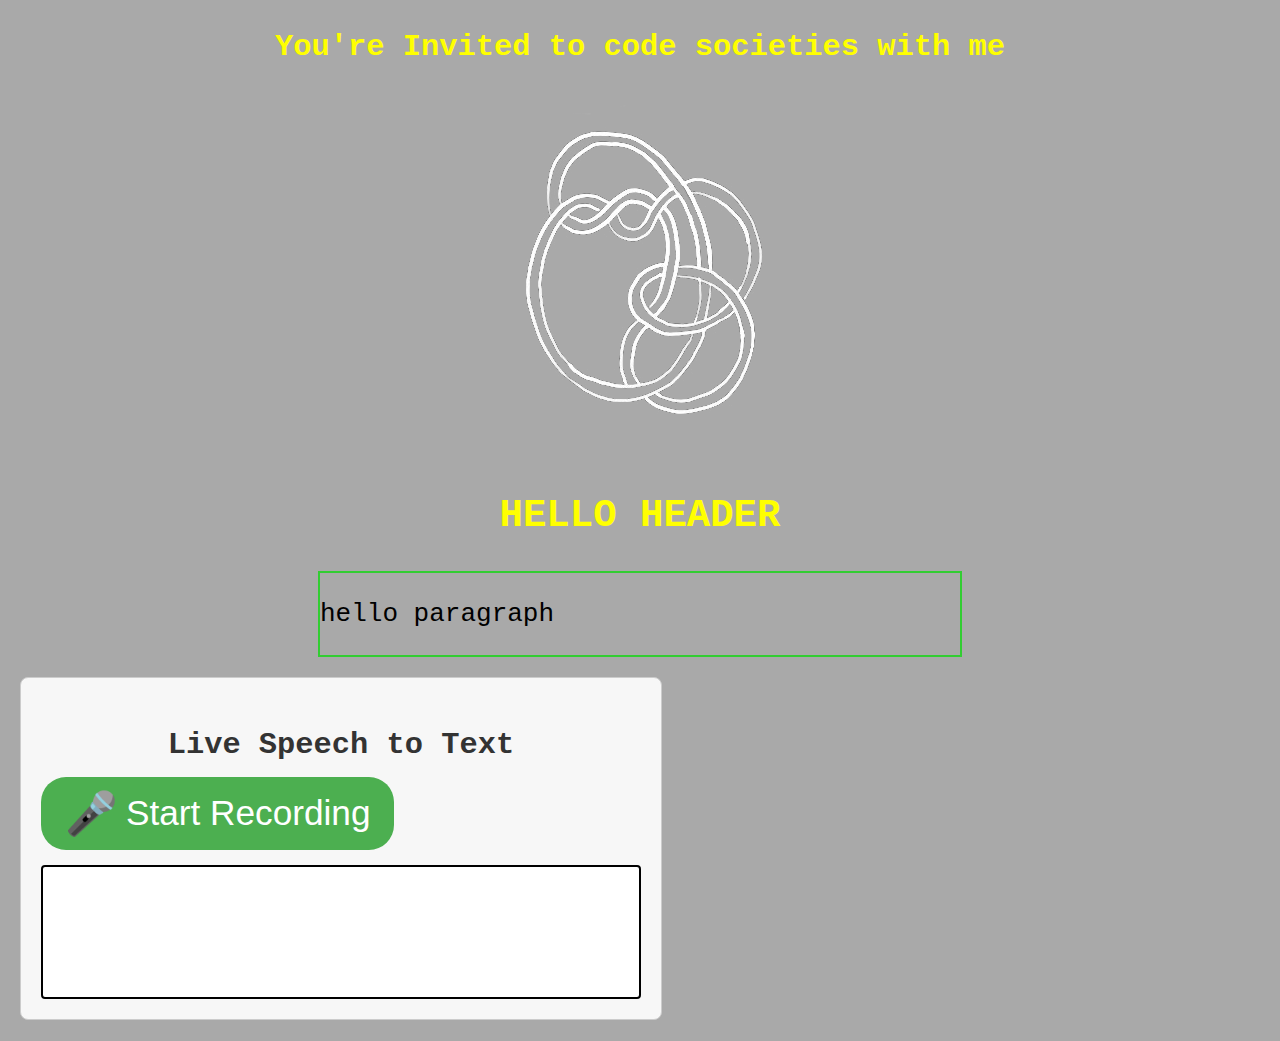
<file: 00_audio_speech/index.html>
<!DOCTYPE html>
<html lang="en">

<head>
  <meta charset="utf-8">
  <meta name="viewport" content="width=device-width, initial-scale=1">
  <link rel="stylesheet" type="text/css" href="style.css">
  <title>You're Invited</title>
</head>

<body>
  <h3>You're Invited to code societies with me</h3>
    <img src="assets/knot1.png"></img>
    <h2>HELLO HEADER</h2>
    <div class="my-fun-class">
      <p>
        hello paragraph
      </p>
    </div>

    <div class="speech-to-text-container">
      <h3>Live Speech to Text</h3>
      <button id="startRecording" class="mic-button">
        <span class="mic-icon">🎤</span>
        Start Recording
      </button>
      <div id="transcriptionResult" class="transcription-box"></div>
    </div>

    <script src="https://code.jquery.com/jquery-3.4.1.min.js" integrity="sha256-CSXorXvZcTkaix6Yvo6HppcZGetbYMGWSFlBw8HfCJo=" crossorigin="anonymous"></script>
    <script type="text/javascript" src="script.js"></script>
</body>

</html>
</file>
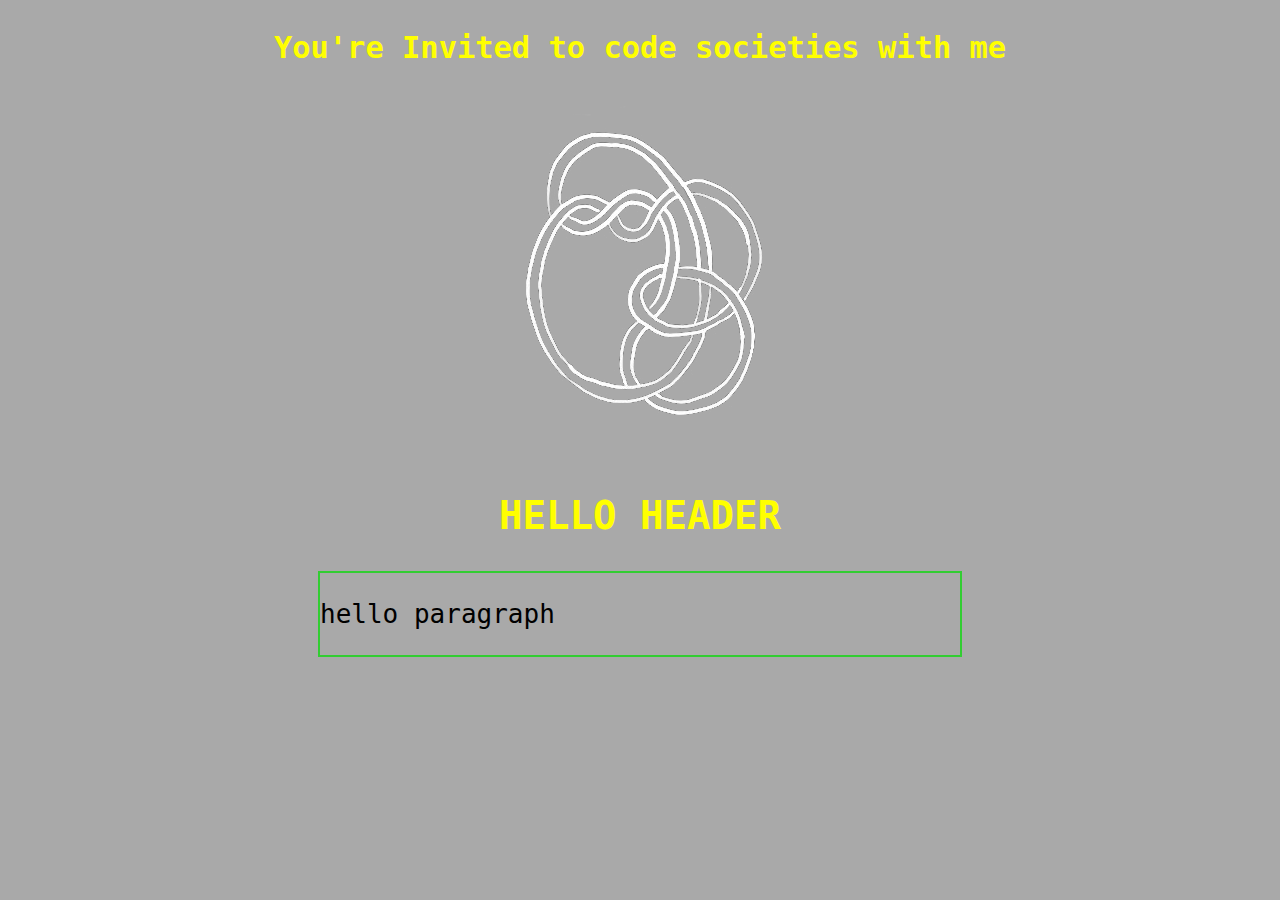
<file: 00_basic_template copy/index.html>
<!DOCTYPE html>
<html lang="en">

<head>
  <meta charset="utf-8">
  <meta name="viewport" content="width=device-width, initial-scale=1">
  <link rel="stylesheet" type="text/css" href="style.css">
  <title>You're Invited</title>
</head>

<body>
  <h3>You're Invited to code societies with me</h3>
    <img src="assets/knot1.png"></img>
    <h2>HELLO HEADER</h2>
    <div class="my-fun-class">
      <p>
        hello paragraph
      </p>
    </div>


    <script src="https://code.jquery.com/jquery-3.4.1.min.js" integrity="sha256-CSXorXvZcTkaix6Yvo6HppcZGetbYMGWSFlBw8HfCJo=" crossorigin="anonymous"></script>
    <script type="text/javascript" src="script.js"></script>
</body>

</html>
</file>
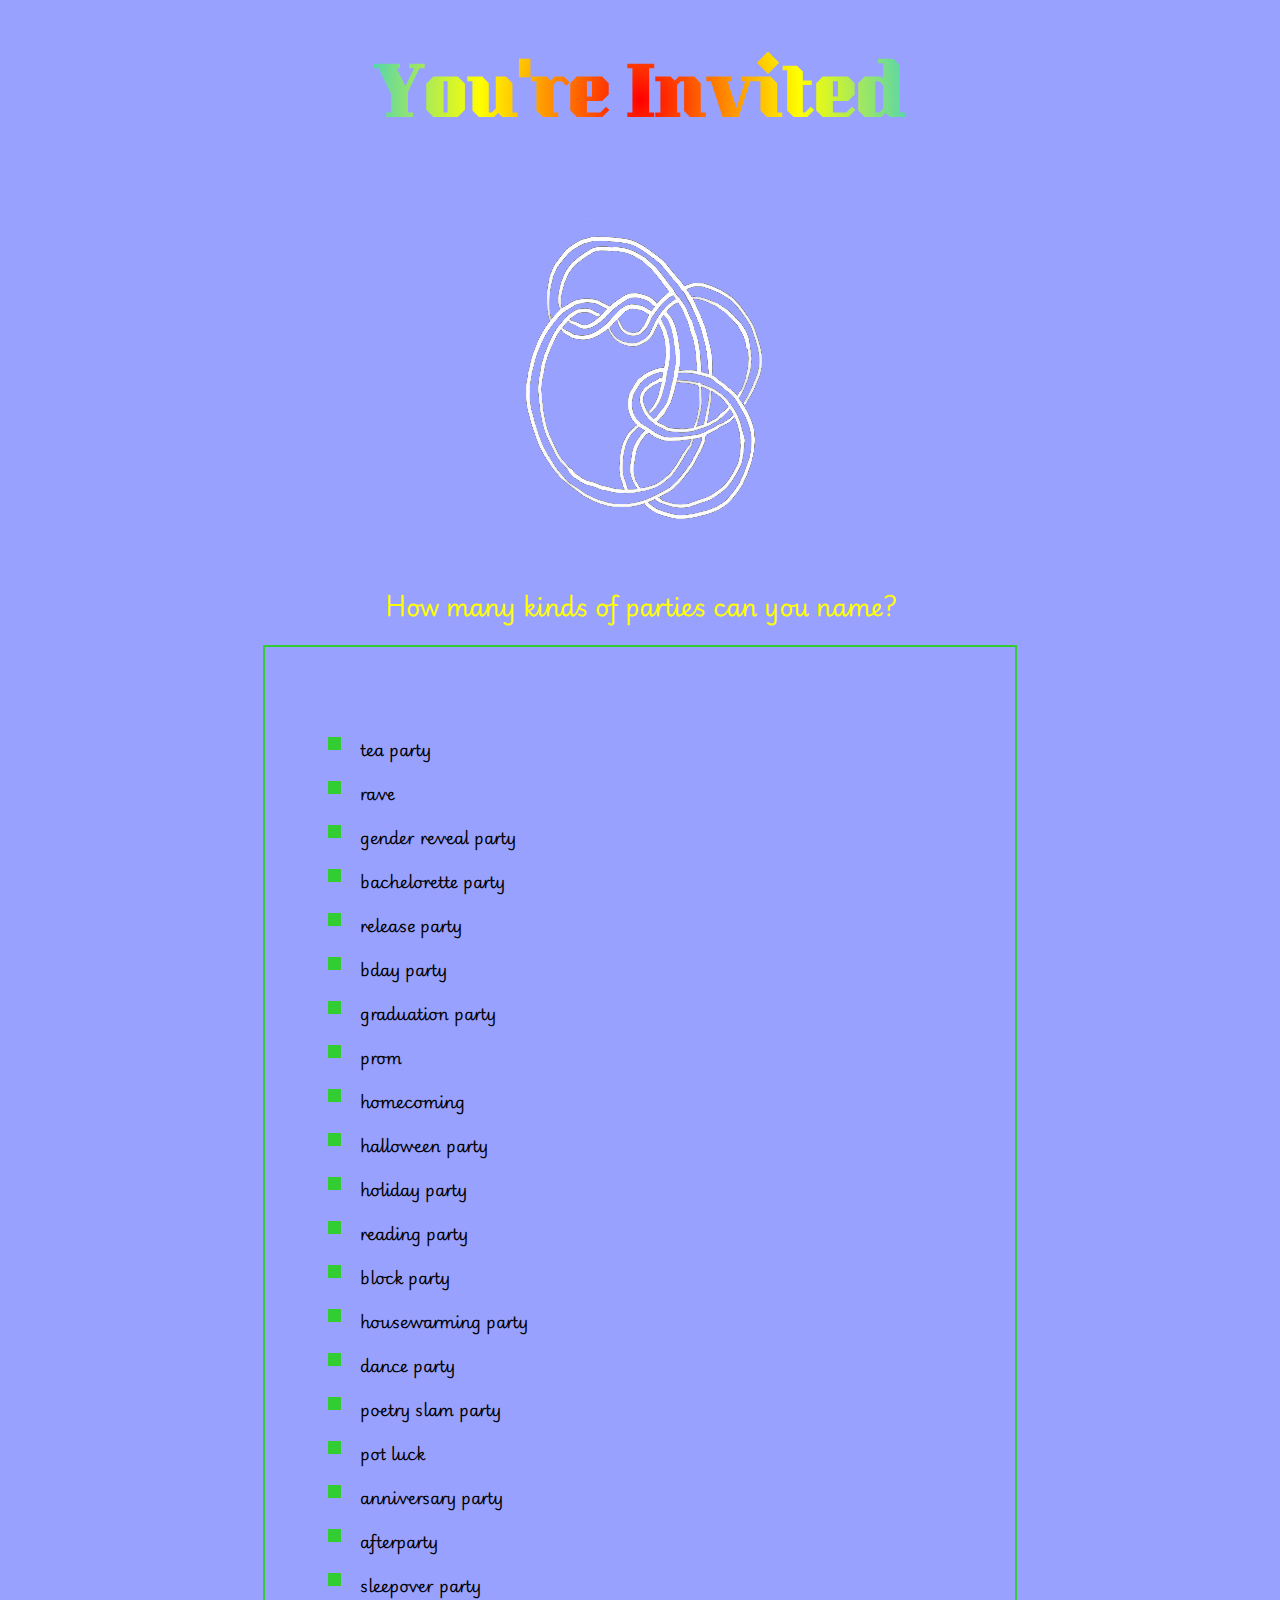
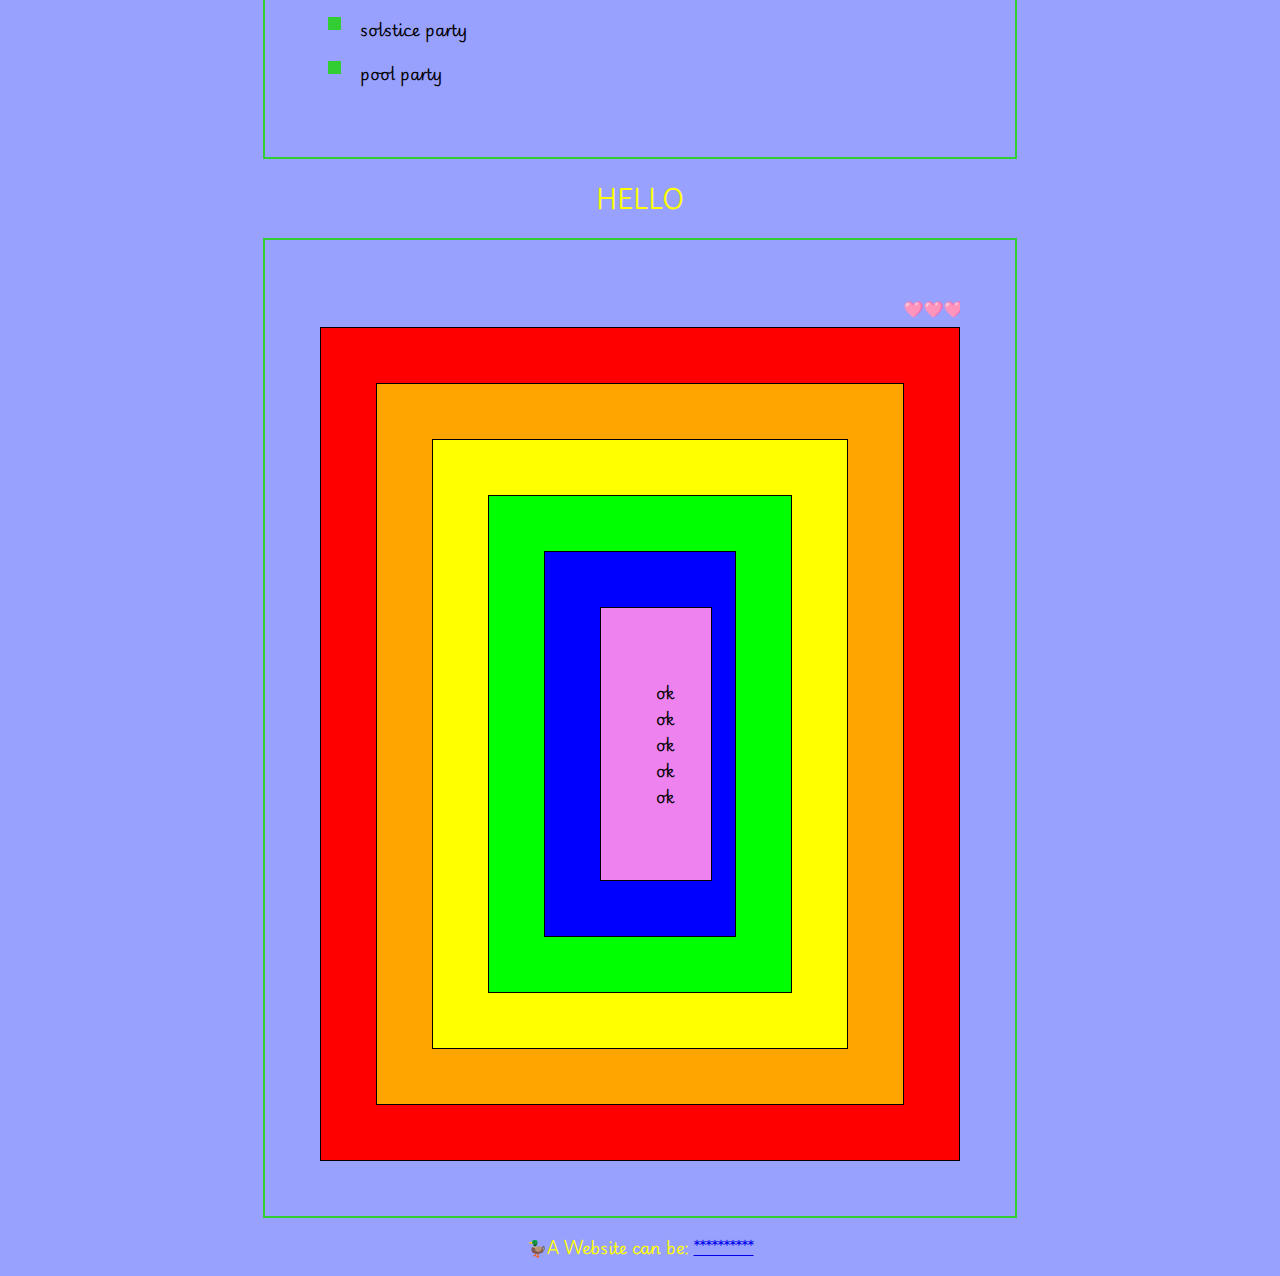
<file: 00_parties/index.html>
<!DOCTYPE html>
<html lang="en">

<head>
  <meta charset="utf-8">
  <meta name="viewport" content="width=device-width, initial-scale=1">
  <link rel="stylesheet" type="text/css" href="style.css">

  <title>You're Invited YES U R </title>
</head>

<body>
  <h1>You're Invited</h1>
    <img src="assets/knot1.png"></img>
    <h2>How many kinds of parties can you name?</h2>
    <div class="my-fun-class">
      <ul>
        <li>
          tea party
        </li>
        <li>rave</li>
        <li>gender reveal party</li>
        <li>bachelorette party</li>
        <li>release party</li>
        <li>bday party</li>
        <li>graduation party</li>
        <li>prom</li>
        <li>homecoming</li>
        <li>halloween party</li>
        <li>holiday party</li>
        <li>reading party</li>
        <li>block party</li>
        <li>
          housewarming party
        </li>
        <li>
          dance party
        </li>
        <li>
          poetry slam party
        </li>
        <li>
          pot luck
        </li>
        <li>
          anniversary party
        </li>
        <li>
          afterparty
        </li>
        <li>
          sleepover party
        </li>
        <li>
          solstice party
        </li>
        <li>
          pool party
        </li>

      </ul>

    </div>

    <h2>HELLO</h2>
    <div class="my-fun-class">
      <marquee>
        🩷🩷🩷🩷🩷🩷🩷🩷🩷🩷🩷🩷🩷🩷🩷🩷🩷🩷🩷
      </marquee>
<div class="banana">
  <div class="orange">
    <div class="yellow">
      <div class="green">
        <div class="blue">
          <div class="violet">
            <p>
                ok ok ok ok ok
              </p>
            </div>
        </div>
      </div>
    </div>
  </div>
</div>

    </div>



      <p>🦆A Website can be: <a href="https://www.are.na/ian-mcdonald/an-idea-for-a-website">**********</a><p>
    <script src="https://code.jquery.com/jquery-3.4.1.min.js" integrity="sha256-CSXorXvZcTkaix6Yvo6HppcZGetbYMGWSFlBw8HfCJo=" crossorigin="anonymous"></script>
    <script type="text/javascript" src="script.js"></script>
</body>

</html>
</file>
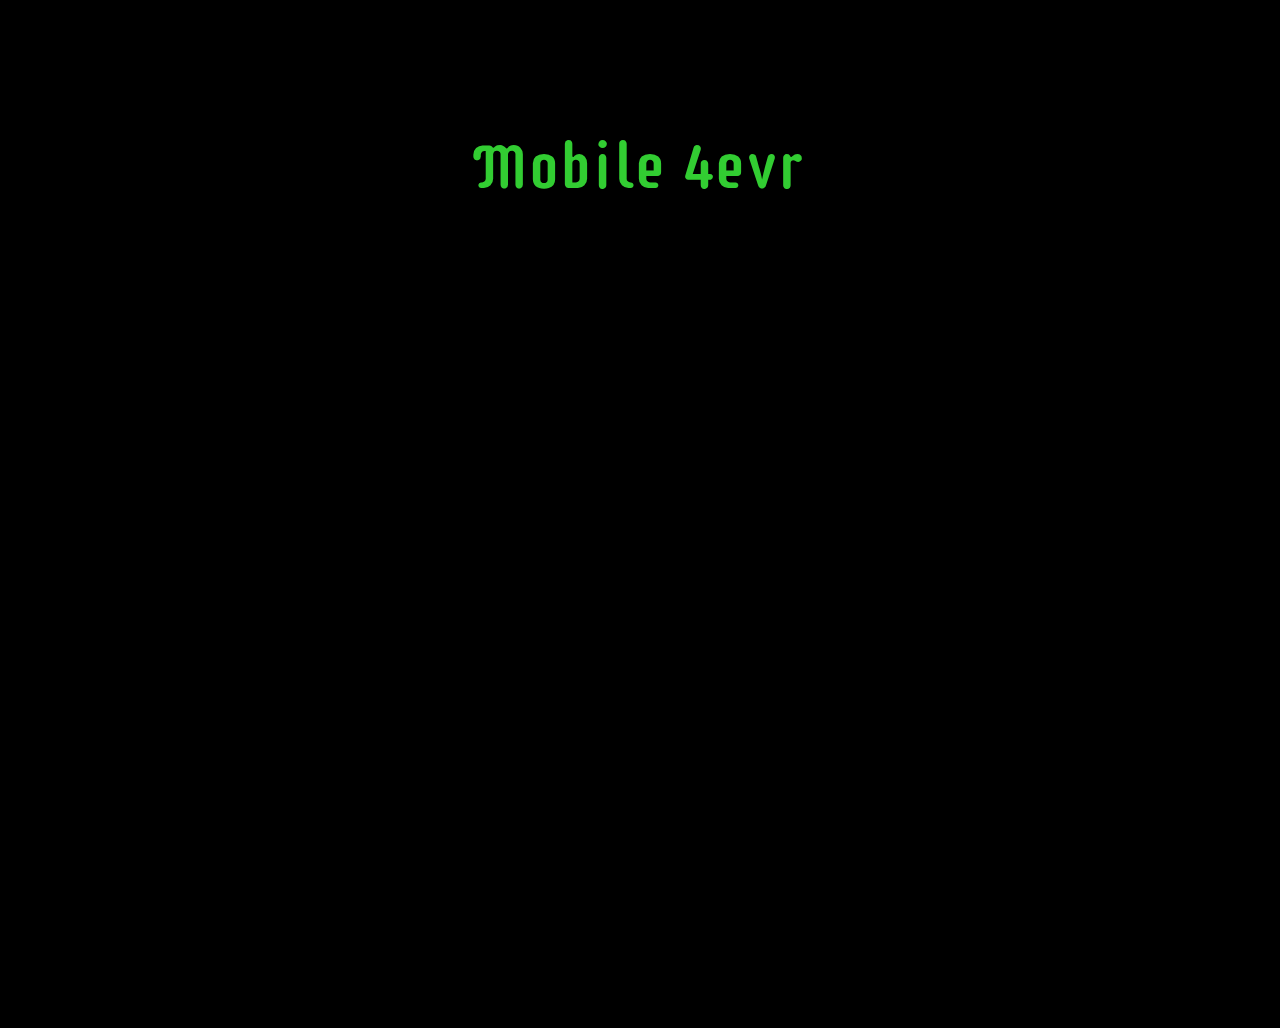
<file: 01_only_visible_on_mobile/index.html>
<!DOCTYPE html>
<html>

<head>
  <!-- this line specifies the character set and helps you use emojis! -->
  <meta charset="utf-8">
  <!-- this line helps you make a responsive site -->
  <meta name="viewport" content="width=device-width,initial-scale=1">
  <script
  src="https://code.jquery.com/jquery-3.4.1.min.js"
  integrity="sha256-CSXorXvZcTkaix6Yvo6HppcZGetbYMGWSFlBw8HfCJo="
  crossorigin="anonymous"></script>
  <link href="https://fonts.googleapis.com/css?family=Supermercado+One" rel="stylesheet">
  <link rel="stylesheet" href="main.css">
  <title>Mobile Only</title>
</head>

<body>
  <!-- HTML goes here! -->

  <p class="desktop_visible">Mobile 4evr</p>

<div class="mobile_visible">
  <h2>Welcome to my mobile-only site!</h2>

  <p>Can you think of a practical or expressive reason you might want a website to be drastically different on mobile vs desktop?</p>
</div>
</body>

</html>
</file>
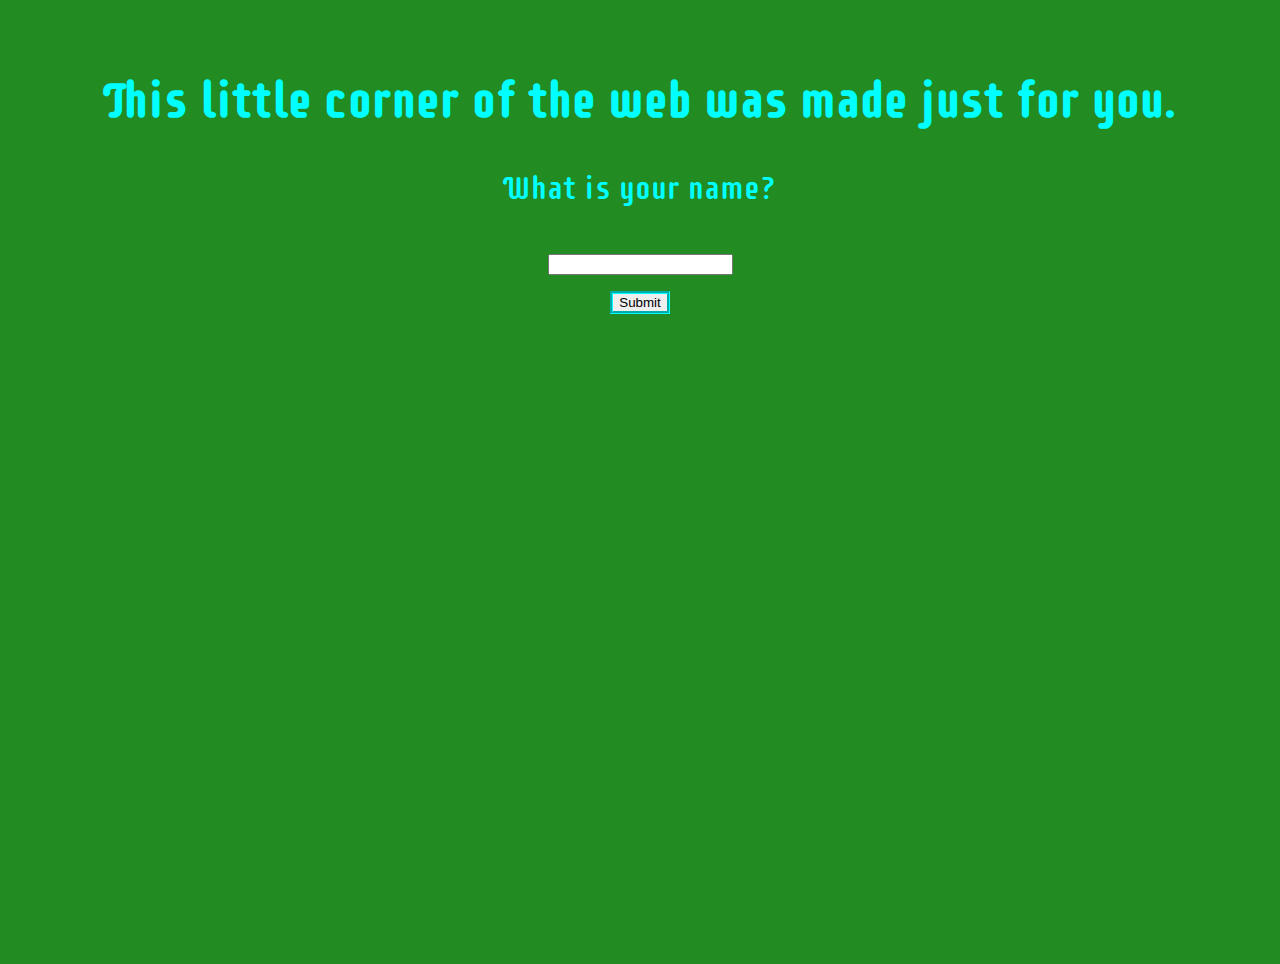
<file: 02_input_text_and_add_css_with_js/index.html>
<!DOCTYPE html>
<html>

<head>
  <script
    src="https://code.jquery.com/jquery-3.4.1.min.js"
    integrity="sha256-CSXorXvZcTkaix6Yvo6HppcZGetbYMGWSFlBw8HfCJo="
    crossorigin="anonymous">
  </script>
  <!-- this line specifies the character set and helps you use emojis! -->
  <meta charset="utf-8">
  <!-- this line helps you make a responsive site -->
  <meta name="viewport" content="width=device-width,initial-scale=1">

  <script language="JavaScript" src="main.js"></script>
  <link href="https://fonts.googleapis.com/css?family=Supermercado+One" rel="stylesheet">
  <link rel="stylesheet" href="main.css">
  <title>Your Name</title>
</head>

<body>
<h2 id="welcome">This little corner of the web was made just for you.</h2>

<div id="name_prompt">
  <p>What is your name?</p>
    <input id="input_name" type="text">
    <br>
    <button id="button">Submit</button>
</div>

  <img id="welcome_img"src="house.gif">


  <img id="puppy" src="puppy.gif">

</body>

</html>
</file>
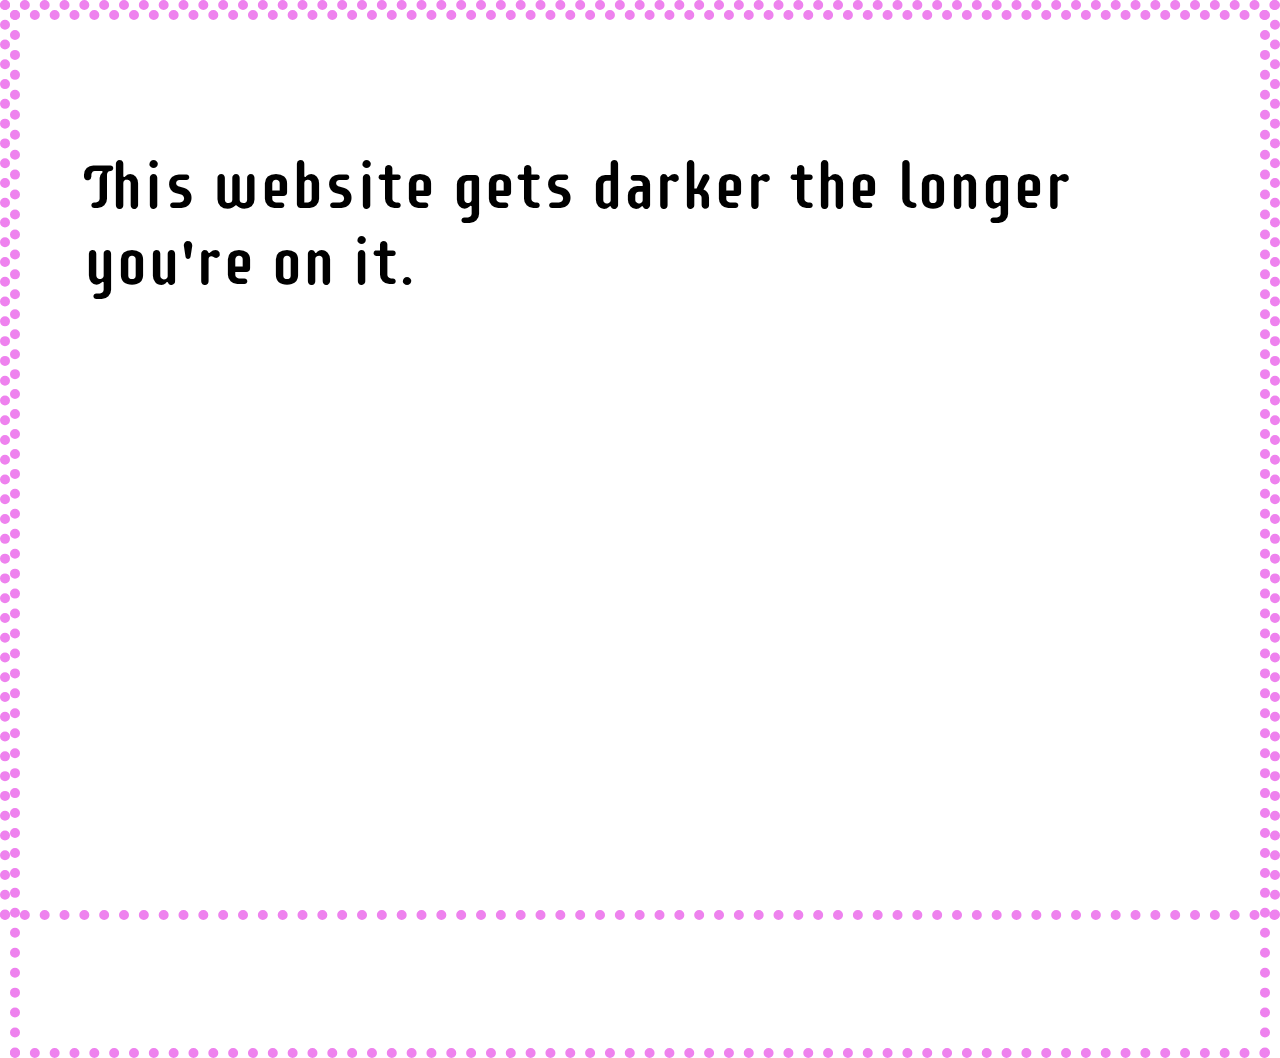
<file: 04_darkening_website/index.html>
<!DOCTYPE html>
<html>

<head>
  <!-- this line specifies the character set and helps you use emojis! -->
  <meta charset="utf-8">
  <!-- this line helps you make a responsive site -->
  <meta name="viewport" content="width=device-width,initial-scale=1">
  <script
    src="https://code.jquery.com/jquery-3.4.1.min.js"
    integrity="sha256-CSXorXvZcTkaix6Yvo6HppcZGetbYMGWSFlBw8HfCJo="
    crossorigin="anonymous"></script>
  <script language="JavaScript" src="main.js"></script>
  <link href="https://fonts.googleapis.com/css?family=Supermercado+One" rel="stylesheet">
  <link rel="stylesheet" href="main.css">
  <title>Darkening Website</title>
</head>

<body>

<p id="text">
This website gets darker the longer you're on it.
</p>
</body>

</html>
</file>
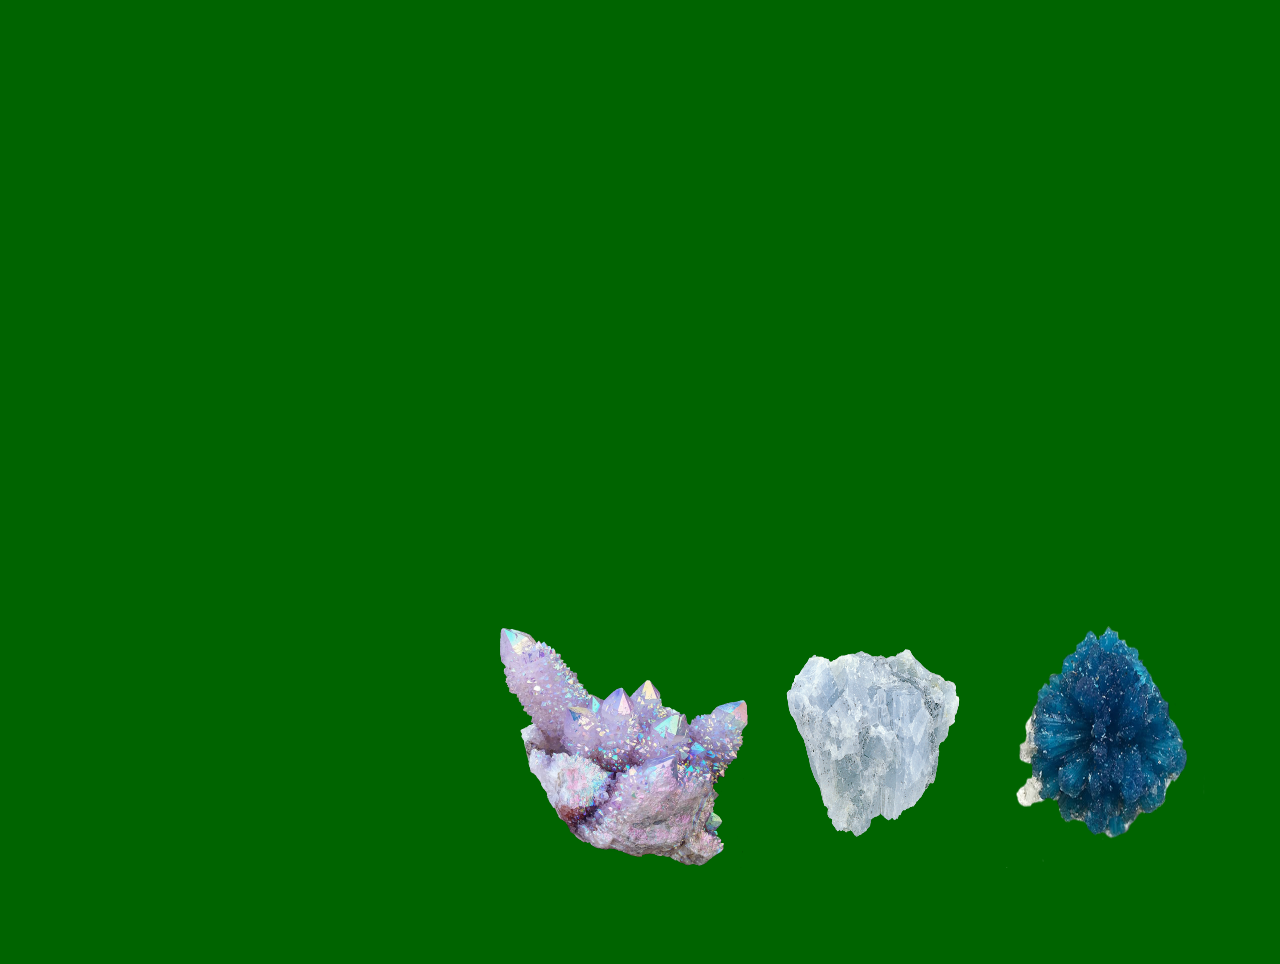
<file: 05_buttons_change_jquery/index.html>
<!DOCTYPE html>
<html>

<head>
  <script src="https://code.jquery.com/jquery-3.4.1.min.js" integrity="sha256-CSXorXvZcTkaix6Yvo6HppcZGetbYMGWSFlBw8HfCJo=" crossorigin="anonymous">
  </script>
  <!-- this line specifies the character set and helps you use emojis! -->
  <meta charset="utf-8">
  <!-- this line helps you make a responsive site -->
  <meta name="viewport" content="width=device-width,initial-scale=1">

  <script language="JavaScript" src="main.js"></script>
  <link href="https://fonts.googleapis.com/css?family=Supermercado+One" rel="stylesheet">
  <link rel="stylesheet" href="main.css">
  <title>Buttons</title>
</head>

<body>

<p></p>

  <div class="image-buttons">
    <img id="color" src="1.png">
    <img id="text" src="2.png">
    <img id="show" src="3.png">
  </div>



</body>

</html>
</file>
<file: 00_audio_speech/style.css>
html,
body {
  margin: 0;
  padding: 0;
  font-family: monospace;
}

*, *:before, *:after {
  box-sizing: inherit;
}

@font-face {
  font-family: 'violet';
  src: url('./fonts/VioletSans-Regular.woff') format('woff');
  font-weight: normal;
  font-style: normal;
}

body {
  background-color: darkgrey;
  color: yellow;
  text-align: center;
  font-size: 2em;
}

.my-fun-class {
  width: 50%;
  color: black;
  border: 2px solid limegreen;
  display: block;
  margin: auto;
  text-align: left;
}

@media only screen and (max-width: 600px) {
  body {
    background-color: black;
  }

  h1 {
    font-size: 1em;
  }

}

.speech-to-text-container {
  margin: 20px;
  padding: 20px;
  border: 1px solid #ccc;
  border-radius: 8px;
  max-width: 600px;
  background-color: rgba(255, 255, 255, 0.9);
}

.speech-to-text-container h3 {
  margin-bottom: 15px;
  color: #333;
}

.speech-to-text-container input[type="file"] {
  margin-bottom: 10px;
}

.mic-button {
  padding: 12px 24px;
  background-color: #4CAF50;
  color: white;
  border: none;
  border-radius: 25px;
  cursor: pointer;
  margin-bottom: 15px;
  font-size: 1.1em;
  display: flex;
  align-items: center;
  justify-content: center;
  gap: 8px;
  transition: all 0.3s ease;
}

.mic-button:hover {
  background-color: #45a049;
  transform: scale(1.05);
}

.mic-button.recording {
  background-color: #f44336;
  animation: pulse 1.5s infinite;
}

.mic-icon {
  font-size: 1.2em;
}

@keyframes pulse {
  0% {
    transform: scale(1);
  }
  50% {
    transform: scale(1.05);
  }
  100% {
    transform: scale(1);
  }
}

.transcription-box {
  min-height: 100px;
  padding: 15px;
  border: 2px solid black;
  border-radius: 4px;
  background-color: white;
  margin-top: 10px;
  color: black;
  font-size: 1.2em;
  text-align: center;
}

/* Direction-specific styles - just text color */
.transcription-box.up {
  color: black;
}

.transcription-box.down {
  color: black;
}

.transcription-box.left {
  color: black;
}

.transcription-box.right {
  color: black;
}
</file>
<file: 00_basic_template copy/style.css>
html,
body {
  margin: 0;
  padding: 0;
  font-family: monospace;
}

*, *:before, *:after {
  box-sizing: inherit;
}

@font-face {
  font-family: 'violet';
  src: url('./fonts/VioletSans-Regular.woff') format('woff');
  font-weight: normal;
  font-style: normal;
}

body {
  background-color: darkgrey;
  color: yellow;
  text-align: center;
  font-size: 2em;
}

.my-fun-class {
  width: 50%;
  color: black;
  border: 2px solid limegreen;
  display: block;
  margin: auto;
  text-align: left;
}

@media only screen and (max-width: 600px) {
  body {
    background-color: black;
  }

  h1 {
    font-size: 1em;
  }

}
</file>
<file: 00_parties/style.css>
@import url('https://fonts.googleapis.com/css2?family=Playwrite+GB+S:ital,wght@0,100..400;1,100..400&display=swap');
@import url('https://fonts.googleapis.com/css2?family=Kumar+One&family=Playwrite+GB+S:ital,wght@0,100..400;1,100..400&display=swap');

.playwrite-gb-s-<uniquifier> {
  font-family: "Playwrite GB S", cursive;
  font-optical-sizing: auto;
  font-weight: <weight>;
  font-style: normal;
}

.kumar-one-regular {
  font-family: "Kumar One", serif;
  font-weight: 400;
  font-style: normal;
}


html,
body {
  margin: 0;
  padding: 0;
  font-family: monospace;
}

*, *:before, *:after {
  box-sizing: inherit;
}


body {
  font-family: "Playwrite GB S";
  background-color: hsl(235, 100%, 80%);
  color: yellow;
  text-align: center;
  font-size: 1em;
}


div {
  padding: 55px;
  border: thin solid black;
  color: white;
}

.banana {
  background-color: red;
}

.orange {
  background-color: orange;
}

.yellow {
  background-color: yellow;
}

.green {
  background-color: #00ff00;
}

.blue {
  background-color: blue;
}

.violet {
  background-color: violet;
  color: black;
}

h1 {
  font-family: "Kumar One", serif;
  font-size: 4em;
  background: #FF0000;
background: radial-gradient(circle farthest-corner at center center, #FF0000 0%, #FFFF00 25%, #05C1FF 50%, #FFFF00 75%, #FF0000 100%);
-webkit-background-clip: text;
-webkit-text-fill-color: transparent;
}

.my-fun-class {
  width: 50%;
  color: black;
  border: 2px solid limegreen;
  display: block;
  margin: auto;
  text-align: left;
}


ul li {
    list-style: square;
}

ul li::marker {
    animation-name: GFG;
    animation-duration: 0.5s;
    animation-fill-mode: forwards;
}

ul li:nth-child(1)::marker {
    animation-delay: 0;
}

ul li:nth-child(12)::marker {
    animation-delay: 0.5s;
}

ul li:nth-child(16)::marker {
    animation-delay: 1.0s;
}

ul li:nth-child(20)::marker {
    animation-delay: 1.5s;
}

ul li:nth-child(5)::marker {
    animation-delay: 2.0s;
}

@keyframes GFG {
    from {
        font-size: 12px;
    }

    to {
        font-size: 30px;
        color: limegreen;
    }
}

@media only screen and (max-width: 600px) {
  body {
    background-color: black;
  }

  h1 {
    font-size: 1em;
  }

}
</file>
<file: 01_only_visible_on_mobile/main.css>
body,html{
    height: 100%;
    margin: 0;
    padding: 0;
    border: 0;
}

body {
  padding: 1em;
  text-align: center;
  background-color: black;
  font-size: 4em;
  font-family: 'Supermercado One', cursive;
  color: limegreen;
}

.desktop_visible {
  display: block;
}

.mobile_visible {
  display: none;
}



@media screen and (max-width: 800px) {
body,html{
    background-color: aqua;
    color: limegreen;
    font-size: 1em;
}

body {
    border: 3em solid red;
}

.desktop_visible {
  display: none;
}

.mobile_visible {
  display: block;
}

}


@media screen and (max-width: 376px) {
body,html{
    background-color: aqua;
    color: coral;
    font-size: 1em;
}

body {
    border: 3em solid coral;
}

.desktop_visible {
  display: none;
}

.mobile_visible {
  display: block;
}

}
</file>
<file: 02_input_text_and_add_css_with_js/main.css>
body,html{
    height: 100%;
    margin: 0;
    padding: 0;
    border: 0;
}

body {
  padding: 1em;
  text-align: center;
  font-size: 2em;
  color: aqua;
  font-family: 'Supermercado One', cursive;
  background-color: forestgreen;
}

#puppy {
  display: none;
}

#welcome_img {
  display: none;
}

button {
  border-style: groove;
   border-color: aqua;
   border-width: medium;
   margin: 1em;
}

img {
  width: 65%;
  border: 1em solid lightyellow;
  border-radius: 50%;
  margin: auto;
}
</file>
<file: 04_darkening_website/main.css>
body,html{
    height: 100%;
    margin: 0;
    padding: 0;
    border: 10px dotted violet;
}

body {
  padding: 1em;
  text-align: left;
  font-size: 4em;
  font-family: 'Supermercado One', cursive;
  color: black;
}
</file>
<file: 05_buttons_change_jquery/main.css>
body,html{
    height: 100%;
    margin: 0;
    padding: 0;
    border: 0;
}

body {
  padding: 1em;
  text-align: center;
  font-size: 2em;
  color: aqua;
  font-family: 'Supermercado One', cursive;
  background-color: darkgreen;
}

.image-buttons {
  display: flex;
  align-items: stretch;
  position: fixed;
  bottom: 1em;
  right: 1em;
}

img {
  width: 250px;
}


p {
  font-size: 3em;
  margin-top: 3em;
}
</file>
